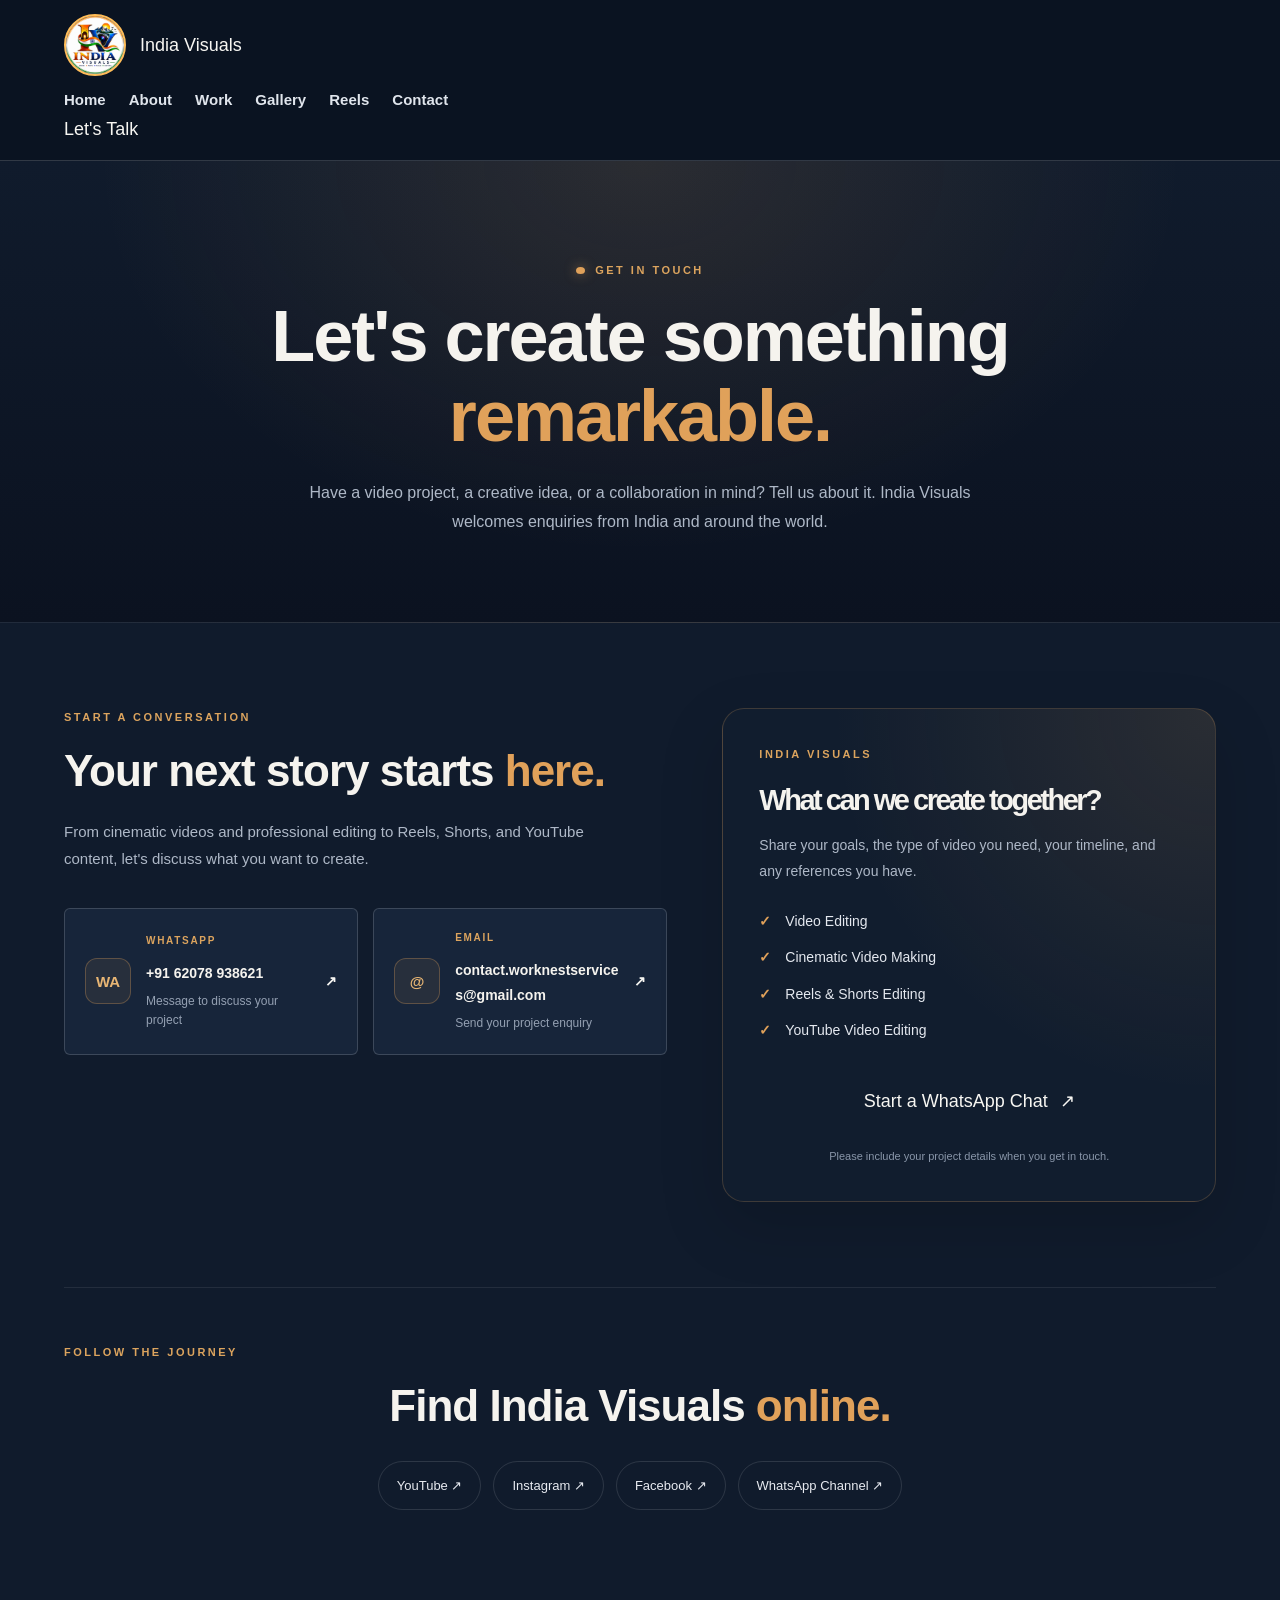
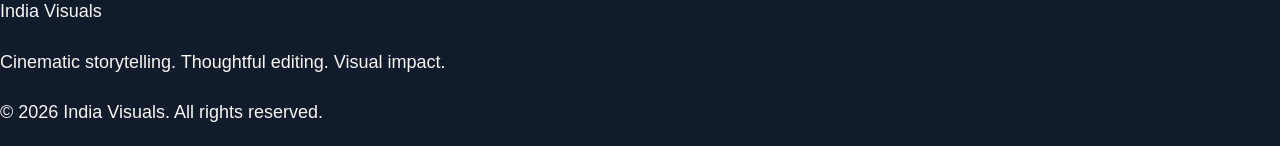
<file: contact.html>
<!DOCTYPE html>
<html lang="en">
<head>
  <meta charset="UTF-8">
  <meta name="viewport" content="width=device-width, initial-scale=1.0">

  <meta
    name="description"
    content="Contact India Visuals for cinematic video production, professional video editing, Reels, Shorts and YouTube video editing."
  >

  <title>Contact | India Visuals</title>

  <link rel="stylesheet" href="style.css">
  <link rel="stylesheet" href="contact.css">
</head>

<body>

  <header class="site-header">
    <div class="header-inner">
      <a class="brand" href="index.html" aria-label="India Visuals Home">
        <img
          src="assets/india-visuals-logo.jpg"
          alt="India Visuals logo"
          class="brand-logo"
        >
        <span class="brand-name">India Visuals</span>
      </a>

      <nav class="main-nav" aria-label="Main navigation">
        <a href="index.html">Home</a>
        <a href="index.html#about">About</a>
        <a href="index.html#work">Work</a>
        <a href="photos.html">Gallery</a>
        <a href="reels.html">Reels</a>
        <a href="contact.html" class="active" aria-current="page">Contact</a>
      </nav>

      <a
        class="header-cta"
        href="https://wa.me/916207938621"
        target="_blank"
        rel="noopener noreferrer"
      >
        Let's Talk
      </a>
    </div>
  </header>

  <main class="contact-page">

    <section class="contact-hero">
      <p class="eyebrow"><span></span> GET IN TOUCH</p>

      <h1>Let's create something <span>remarkable.</span></h1>

      <p>
        Have a video project, a creative idea, or a collaboration in mind?
        Tell us about it. India Visuals welcomes enquiries from India and
        around the world.
      </p>
    </section>

    <section class="contact-content section-wrap">

      <div class="contact-intro">
        <p class="eyebrow">START A CONVERSATION</p>

        <h2>Your next story starts <span>here.</span></h2>

        <p>
          From cinematic videos and professional editing to Reels, Shorts,
          and YouTube content, let's discuss what you want to create.
        </p>

        <div class="contact-details">

          <a
            class="contact-detail"
            href="https://wa.me/916207938621"
            target="_blank"
            rel="noopener noreferrer"
          >
            <span class="contact-icon" aria-hidden="true">WA</span>
            <span>
              <small>WHATSAPP</small>
              <strong>+91 62078 938621</strong>
              <span class="contact-detail-note">Message to discuss your project</span>
            </span>
            <span class="contact-arrow" aria-hidden="true">↗</span>
          </a>

          <a
            class="contact-detail"
            href="mailto:contact.worknestservices@gmail.com"
          >
            <span class="contact-icon" aria-hidden="true">@</span>
            <span>
              <small>EMAIL</small>
              <strong>contact.worknestservices@gmail.com</strong>
              <span class="contact-detail-note">Send your project enquiry</span>
            </span>
            <span class="contact-arrow" aria-hidden="true">↗</span>
          </a>

        </div>
      </div>

      <aside class="contact-card">
        <p class="eyebrow">INDIA VISUALS</p>

        <h2>What can we create together?</h2>

        <p>
          Share your goals, the type of video you need, your timeline,
          and any references you have.
        </p>

        <ul class="contact-services">
          <li>Video Editing</li>
          <li>Cinematic Video Making</li>
          <li>Reels & Shorts Editing</li>
          <li>YouTube Video Editing</li>
        </ul>

        <a
          class="btn btn-primary contact-main-button"
          href="https://wa.me/916207938621?text=Hello%20India%20Visuals%2C%20I%20would%20like%20to%20discuss%20a%20video%20project."
          target="_blank"
          rel="noopener noreferrer"
        >
          Start a WhatsApp Chat <span aria-hidden="true">↗</span>
        </a>

        <p class="contact-note">
          Please include your project details when you get in touch.
        </p>
      </aside>

    </section>

    <section class="contact-social section-wrap">
      <p class="eyebrow">FOLLOW THE JOURNEY</p>
      <h2>Find India Visuals <span>online.</span></h2>

      <div class="contact-social-links">
        <a
          href="https://youtube.com/@indiavisualsofficial"
          target="_blank"
          rel="noopener noreferrer"
        >YouTube ↗</a>

        <a
          href="https://www.instagram.com/indiavisualsofficial/"
          target="_blank"
          rel="noopener noreferrer"
        >Instagram ↗</a>

        <a
          href="https://www.facebook.com/share/1EAA8vedTQ/"
          target="_blank"
          rel="noopener noreferrer"
        >Facebook ↗</a>

        <a
          href="https://whatsapp.com/channel/0029VbAnRiyLtOj9pAP9F63E"
          target="_blank"
          rel="noopener noreferrer"
        >WhatsApp Channel ↗</a>
      </div>
    </section>

  </main>

  <footer class="site-footer">
    <div class="footer-inner">
      <a class="footer-brand" href="index.html">India Visuals</a>

      <p>
        Cinematic storytelling. Thoughtful editing. Visual impact.
      </p>

      <p class="footer-copy">
        © <span id="currentYear"></span> India Visuals. All rights reserved.
      </p>
    </div>
  </footer>

  <script src="script.js"></script>

</body>
</html>
</file>
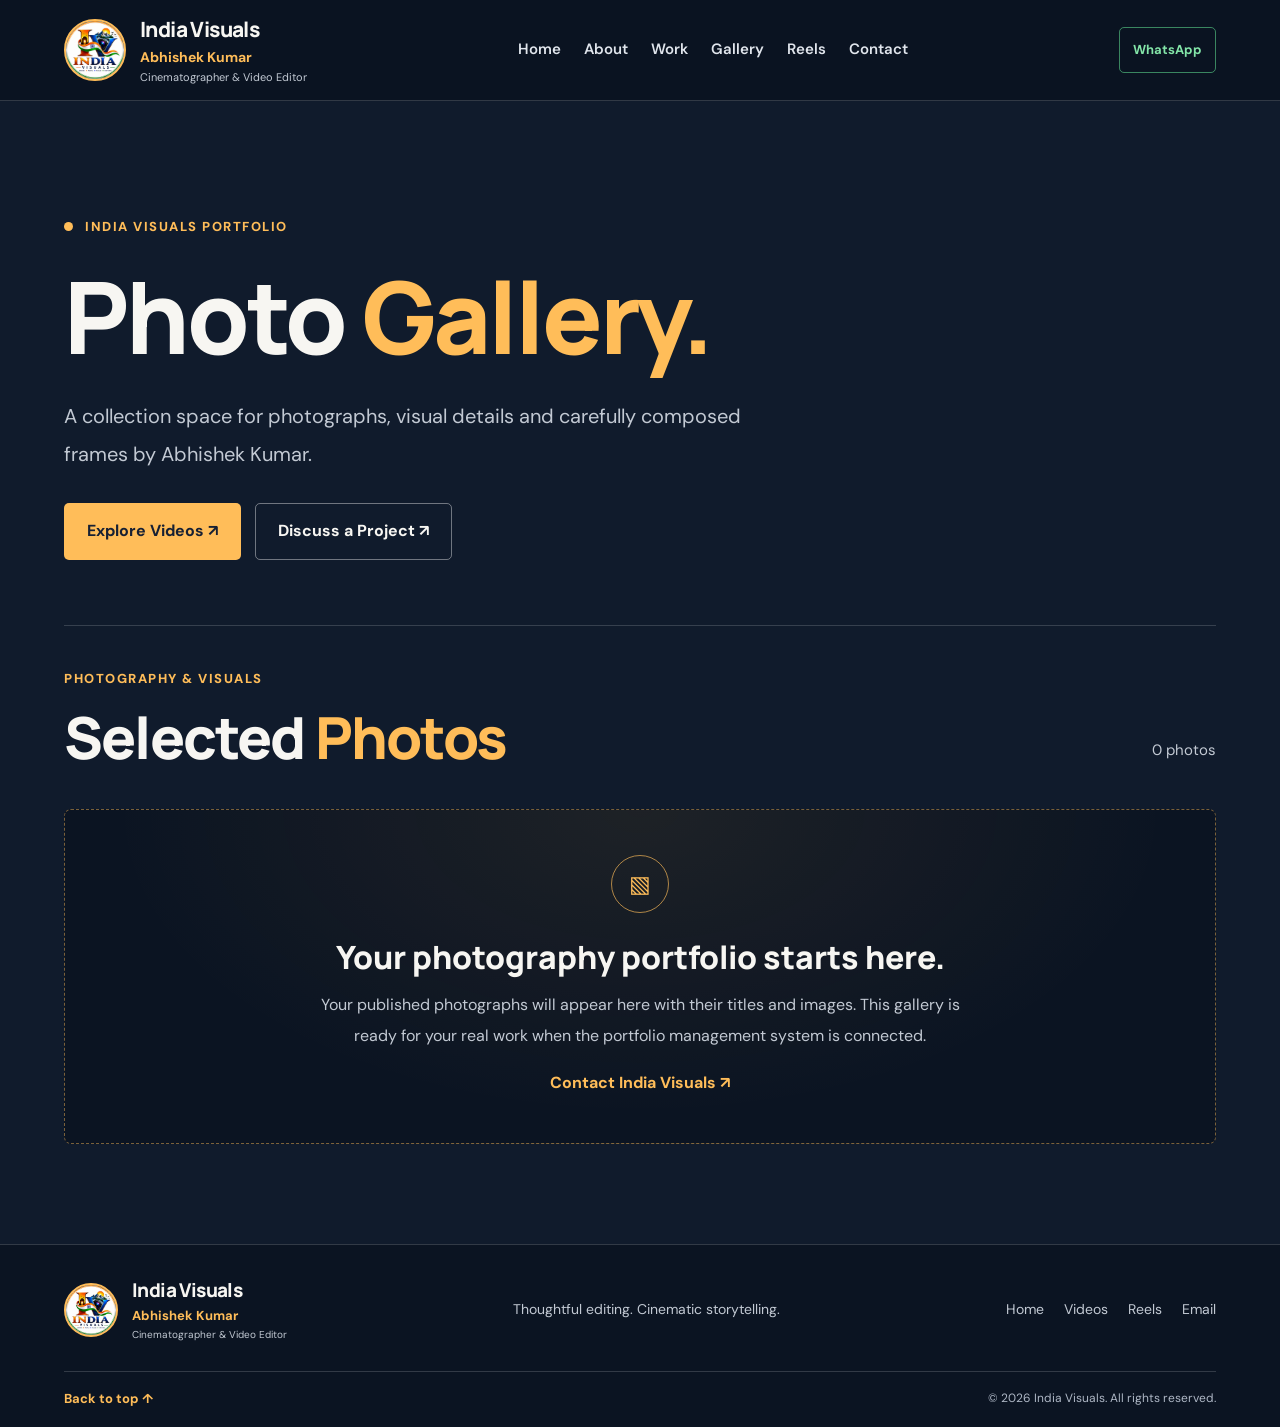
<file: photos.html>
<!DOCTYPE html>
<html lang="en">
<head>
  <meta charset="UTF-8">
  <meta name="viewport" content="width=device-width, initial-scale=1.0">
  <meta name="theme-color" content="#101b2c">
  <meta name="description" content="Explore the photography gallery of India Visuals by Abhishek Kumar.">
  <title>Photo Gallery | India Visuals</title>

  <link rel="preconnect" href="https://fonts.googleapis.com">
  <link rel="preconnect" href="https://fonts.gstatic.com" crossorigin>
  <link href="https://fonts.googleapis.com/css2?family=DM+Sans:wght@400;500;600;700&family=Manrope:wght@400;500;600;700;800&display=swap" rel="stylesheet">

  <link rel="stylesheet" href="style.css">
  <link rel="stylesheet" href="gallery.css">
</head>

<body>
  <header class="site-header">
    <a class="brand" href="index.html" aria-label="India Visuals home">
      <img src="assets/india-visuals-logo.jpg" alt="India Visuals logo">
      <span class="brand-copy">
        <strong>India Visuals</strong>
        <span>Abhishek Kumar</span>
        <small>Cinematographer &amp; Video Editor</small>
      </span>
    </a>

    <nav class="main-nav gallery-nav" aria-label="Main navigation">
      <a href="index.html#home">Home</a>
      <a href="index.html#about">About</a>
      <a href="index.html#work">Work</a>
      <a href="photos.html" aria-current="page">Gallery</a>
      <a href="reels.html">Reels</a>
      <a href="index.html#contact">Contact</a>
    </nav>

    <a class="contact-icon-button whatsapp-button"
       href="https://wa.me/916207938621"
       target="_blank" rel="noopener noreferrer"
       aria-label="Contact India Visuals on WhatsApp">
      <span>WhatsApp</span>
    </a>
  </header>

  <main class="gallery-page">
    <section class="gallery-intro">
      <p class="eyebrow"><span></span> INDIA VISUALS PORTFOLIO</p>
      <h1>Photo <span>Gallery.</span></h1>
      <p>
        A collection space for photographs, visual details and
        carefully composed frames by Abhishek Kumar.
      </p>

      <div class="gallery-page-links">
        <a class="button button-primary" href="videos.html">Explore Videos ↗</a>
        <a class="button button-secondary" href="index.html#contact">Discuss a Project ↗</a>
      </div>
    </section>

    <section class="gallery-content section-wrap"
             aria-labelledby="photo-gallery-title">
      <div class="gallery-section-heading">
        <div>
          <p class="eyebrow">PHOTOGRAPHY &amp; VISUALS</p>
          <h2 id="photo-gallery-title">Selected <span>Photos</span></h2>
        </div>
        <p class="gallery-count" id="photoCount">0 photos</p>
      </div>

      <div class="media-grid photo-grid" id="photoGrid">
        <div class="gallery-empty" id="photoEmpty">
          <div class="gallery-empty-icon" aria-hidden="true">▧</div>
          <h3>Your photography portfolio starts here.</h3>
          <p>
            Your published photographs will appear here with their
            titles and images. This gallery is ready for your real
            work when the portfolio management system is connected.
          </p>
          <a class="inline-link" href="index.html#contact">
            Contact India Visuals ↗
          </a>
        </div>
      </div>
    </section>
  </main>

  <footer class="footer">
    <div class="footer-main">
      <a class="brand footer-brand" href="index.html">
        <img src="assets/india-visuals-logo.jpg" alt="India Visuals logo">
        <span class="brand-copy">
          <strong>India Visuals</strong>
          <span>Abhishek Kumar</span>
          <small>Cinematographer &amp; Video Editor</small>
        </span>
      </a>

      <p class="footer-tagline">Thoughtful editing. Cinematic storytelling.</p>

      <div class="footer-quick-links">
        <a href="index.html#home">Home</a>
        <a href="videos.html">Videos</a>
        <a href="reels.html">Reels</a>
        <a href="mailto:contact.worknestservices@gmail.com">Email</a>
      </div>
    </div>

    <div class="footer-bottom">
      <a href="#">Back to top ↑</a>
      <small>© <span id="currentYear">2026</span> India Visuals. All rights reserved.</small>
    </div>
  </footer>

  <script>
    document.getElementById("currentYear").textContent =
      new Date().getFullYear();
  </script>
</body>
</html>
</file>
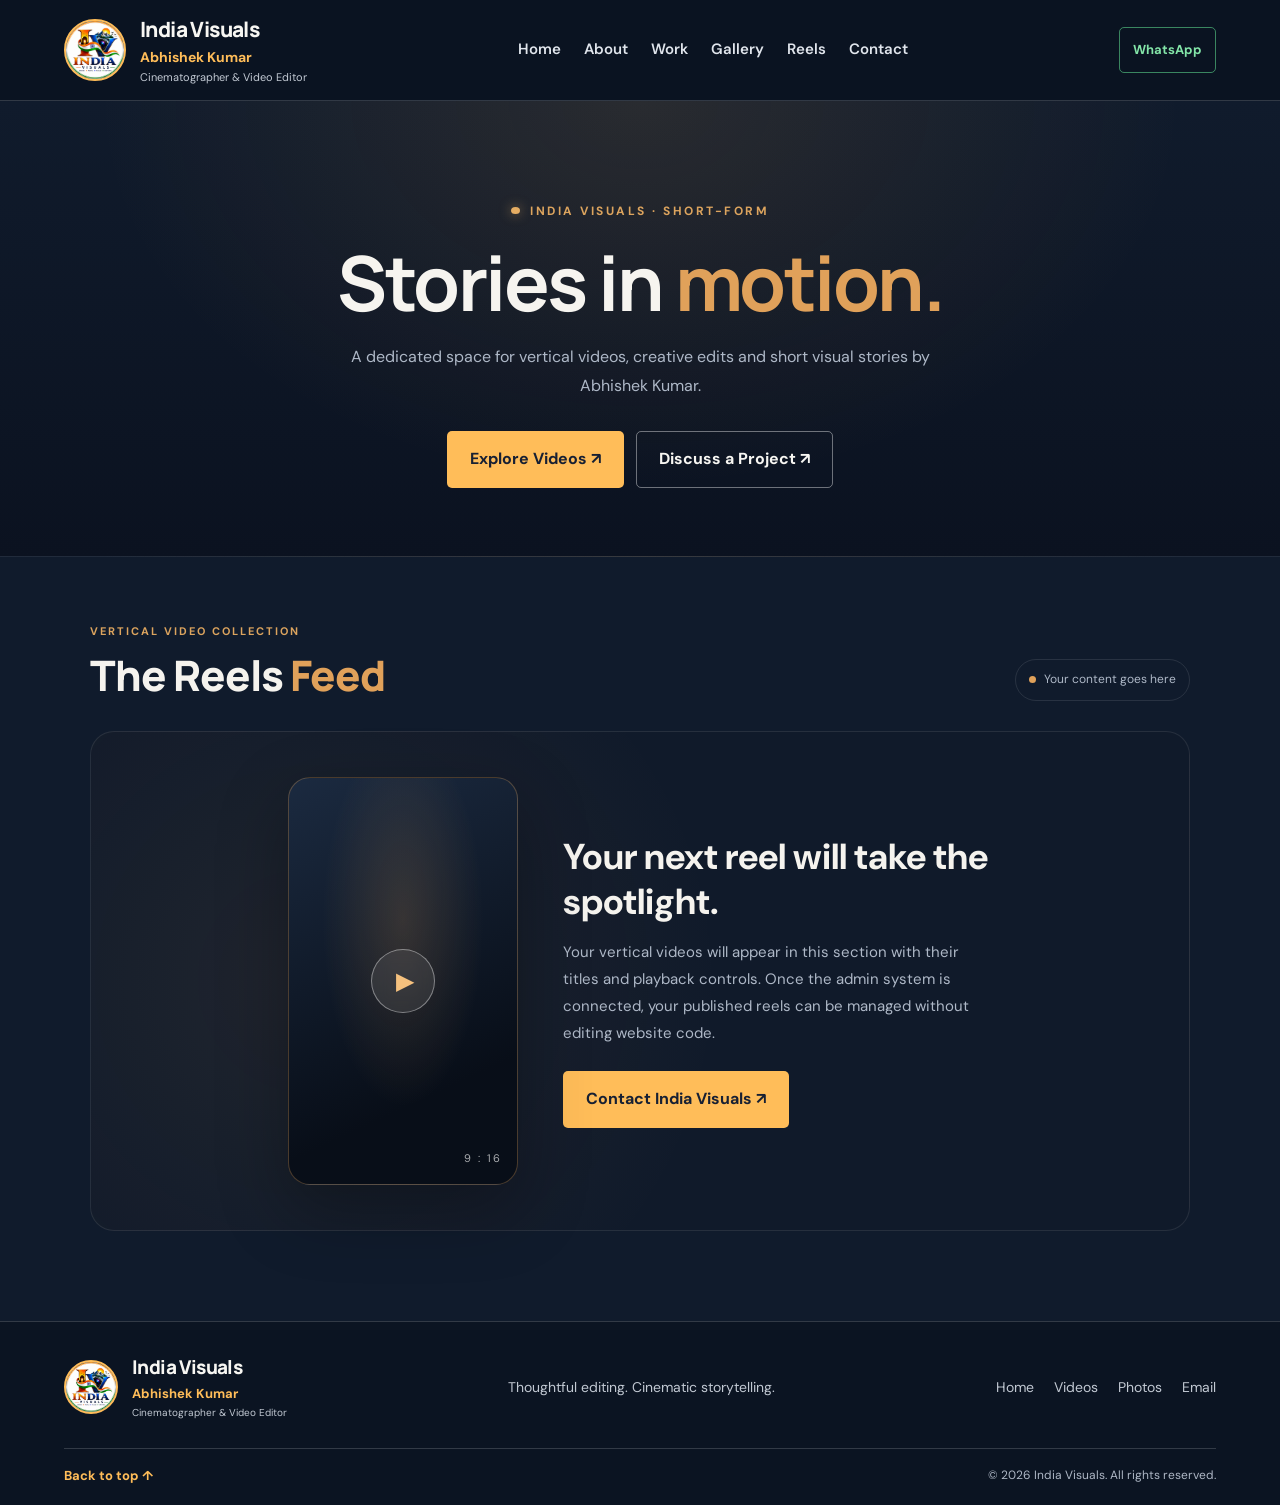
<file: reels.html>
<!DOCTYPE html>
<html lang="en">
<head>
  <meta charset="UTF-8">
  <meta name="viewport" content="width=device-width, initial-scale=1.0">
  <meta name="theme-color" content="#101b2c">
  <meta name="description" content="Discover vertical video stories and short-form edits from India Visuals by Abhishek Kumar.">

  <title>Reels | India Visuals</title>

  <link rel="preconnect" href="https://fonts.googleapis.com">
  <link rel="preconnect" href="https://fonts.gstatic.com" crossorigin>
  <link href="https://fonts.googleapis.com/css2?family=DM+Sans:wght@400;500;600;700&family=Manrope:wght@400;500;600;700;800&display=swap" rel="stylesheet">

  <link rel="stylesheet" href="style.css">
  <link rel="stylesheet" href="gallery.css">
  <link rel="stylesheet" href="reels.css">
</head>

<body>
  <header class="site-header">
    <a class="brand" href="index.html" aria-label="India Visuals home">
      <img src="assets/india-visuals-logo.jpg" alt="India Visuals logo">
      <span class="brand-copy">
        <strong>India Visuals</strong>
        <span>Abhishek Kumar</span>
        <small>Cinematographer &amp; Video Editor</small>
      </span>
    </a>

    <nav class="main-nav gallery-nav" aria-label="Main navigation">
      <a href="index.html#home">Home</a>
      <a href="index.html#about">About</a>
      <a href="index.html#work">Work</a>
      <a href="photos.html">Gallery</a>
      <a href="reels.html" aria-current="page">Reels</a>
      <a href="index.html#contact">Contact</a>
    </nav>

    <a class="contact-icon-button whatsapp-button"
       href="https://wa.me/916207938621"
       target="_blank" rel="noopener noreferrer"
       aria-label="Contact India Visuals on WhatsApp">
      <span>WhatsApp</span>
    </a>
  </header>

  <main class="reels-page">
    <section class="reels-intro">
      <p class="eyebrow"><span></span> INDIA VISUALS · SHORT-FORM</p>

      <h1>Stories in <span>motion.</span></h1>

      <p>
        A dedicated space for vertical videos, creative edits and
        short visual stories by Abhishek Kumar.
      </p>

      <div class="gallery-page-links">
        <a class="button button-primary" href="videos.html">Explore Videos ↗</a>
        <a class="button button-secondary" href="index.html#contact">Discuss a Project ↗</a>
      </div>
    </section>

    <section class="reels-feed section-wrap" aria-labelledby="reels-heading">
      <div class="reels-feed-heading">
        <div>
          <p class="eyebrow">VERTICAL VIDEO COLLECTION</p>
          <h2 id="reels-heading">The Reels <span>Feed</span></h2>
        </div>

        <span class="reels-status">Your content goes here</span>
      </div>

      <div class="reels-empty" id="reelsEmpty">
        <div class="reels-empty-screen" aria-hidden="true">
          <div class="reels-play-icon">▶</div>
          <span>9 : 16</span>
        </div>

        <div class="reels-empty-copy">
          <h3>Your next reel will take the spotlight.</h3>

          <p>
            Your vertical videos will appear in this section with
            their titles and playback controls. Once the admin system
            is connected, your published reels can be managed without
            editing website code.
          </p>

          <a class="button button-primary" href="index.html#contact">
            Contact India Visuals ↗
          </a>
        </div>
      </div>
    </section>
  </main>

  <footer class="footer">
    <div class="footer-main">
      <a class="brand footer-brand" href="index.html">
        <img src="assets/india-visuals-logo.jpg" alt="India Visuals logo">
        <span class="brand-copy">
          <strong>India Visuals</strong>
          <span>Abhishek Kumar</span>
          <small>Cinematographer &amp; Video Editor</small>
        </span>
      </a>

      <p class="footer-tagline">Thoughtful editing. Cinematic storytelling.</p>

      <div class="footer-quick-links">
        <a href="index.html#home">Home</a>
        <a href="videos.html">Videos</a>
        <a href="photos.html">Photos</a>
        <a href="mailto:contact.worknestservices@gmail.com">Email</a>
      </div>
    </div>

    <div class="footer-bottom">
      <a href="#">Back to top ↑</a>
      <small>© <span id="currentYear">2026</span> India Visuals. All rights reserved.</small>
    </div>
  </footer>

  <script>
    document.getElementById("currentYear").textContent =
      new Date().getFullYear();
  </script>
</body>
</html>
</file>
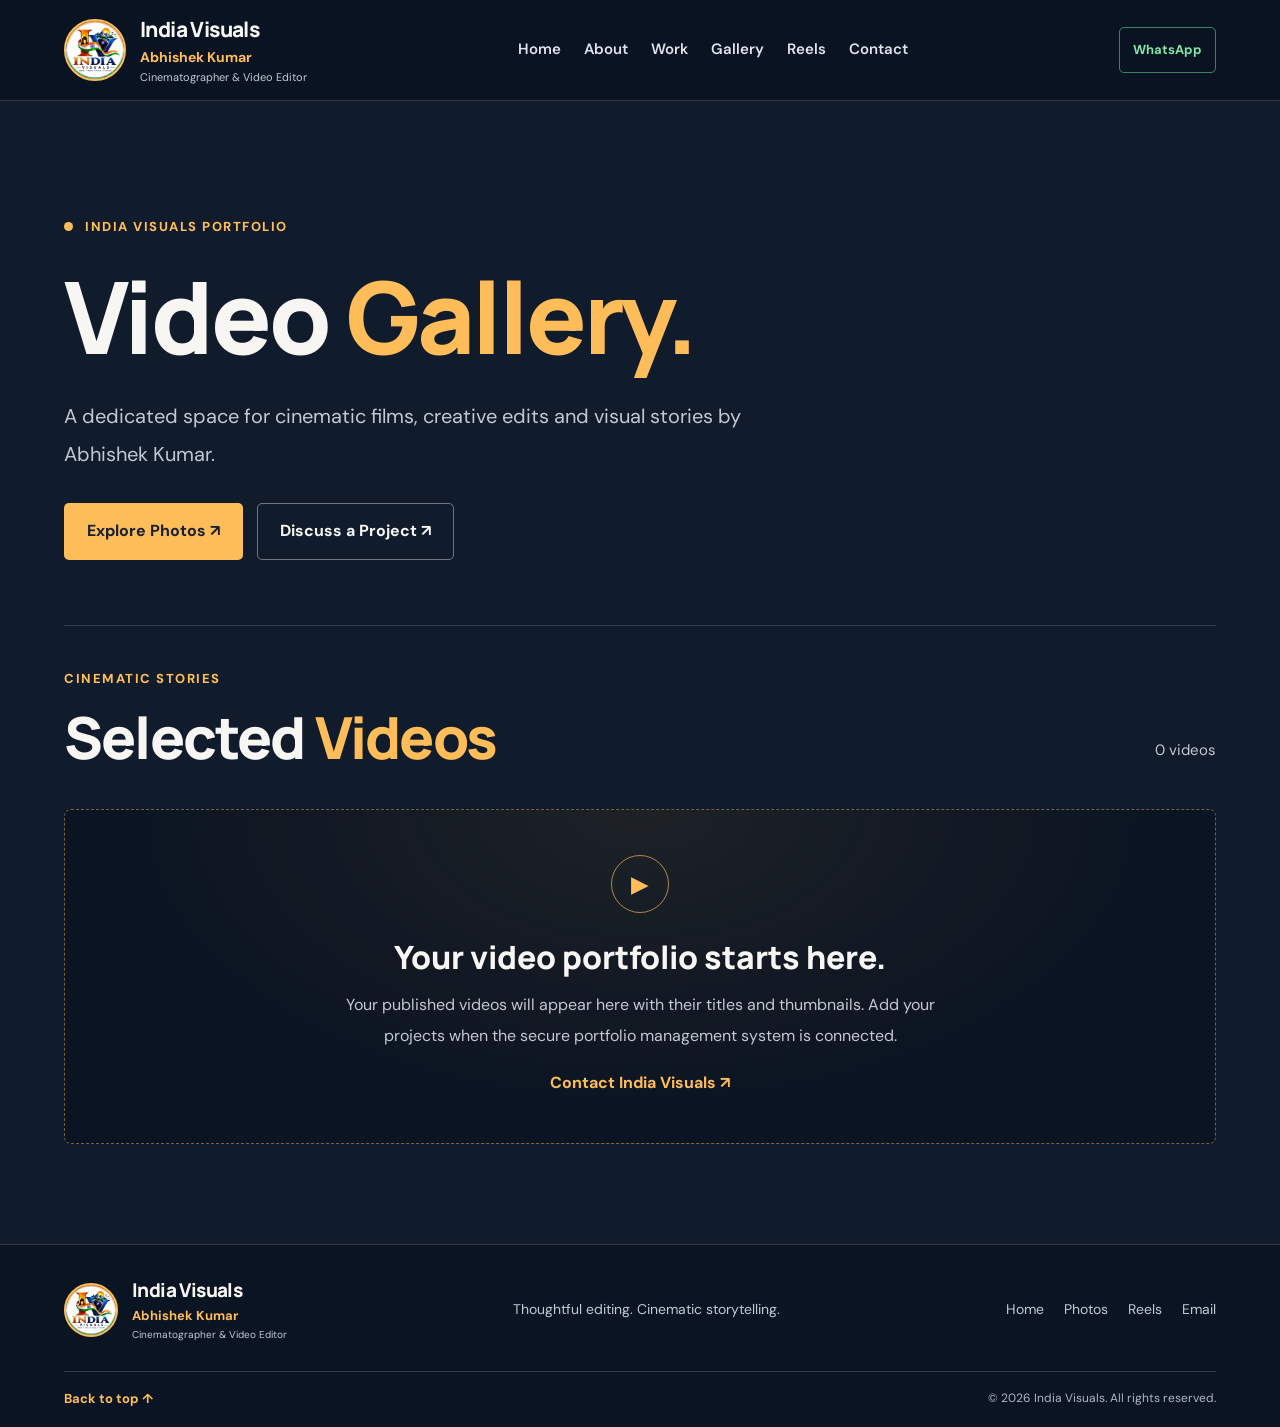
<file: videos.html>
<!DOCTYPE html>
<html lang="en">
<head>
  <meta charset="UTF-8">
  <meta name="viewport" content="width=device-width, initial-scale=1.0">
  <meta name="theme-color" content="#101b2c">
  <meta name="description" content="Explore the video portfolio of India Visuals by Abhishek Kumar.">
  <title>Video Gallery | India Visuals</title>

  <link rel="preconnect" href="https://fonts.googleapis.com">
  <link rel="preconnect" href="https://fonts.gstatic.com" crossorigin>
  <link href="https://fonts.googleapis.com/css2?family=DM+Sans:wght@400;500;600;700&family=Manrope:wght@400;500;600;700;800&display=swap" rel="stylesheet">

  <link rel="stylesheet" href="style.css">
  <link rel="stylesheet" href="gallery.css">
</head>
<body>

  <header class="site-header">
    <a class="brand" href="index.html" aria-label="India Visuals home">
      <img src="assets/india-visuals-logo.jpg" alt="India Visuals logo">
      <span class="brand-copy">
        <strong>India Visuals</strong>
        <span>Abhishek Kumar</span>
        <small>Cinematographer &amp; Video Editor</small>
      </span>
    </a>

    <nav class="main-nav gallery-nav" aria-label="Main navigation">
      <a href="index.html#home">Home</a>
      <a href="index.html#about">About</a>
      <a href="index.html#work">Work</a>
      <a href="photos.html">Gallery</a>
      <a href="reels.html">Reels</a>
      <a href="index.html#contact">Contact</a>
    </nav>

    <a class="contact-icon-button whatsapp-button"
       href="https://wa.me/916207938621"
       target="_blank" rel="noopener noreferrer">
      <span>WhatsApp</span>
    </a>
  </header>

  <main class="gallery-page">
    <section class="gallery-intro">
      <p class="eyebrow"><span></span> INDIA VISUALS PORTFOLIO</p>
      <h1>Video <span>Gallery.</span></h1>
      <p>
        A dedicated space for cinematic films, creative edits and
        visual stories by Abhishek Kumar.
      </p>

      <div class="gallery-page-links">
        <a class="button button-primary" href="photos.html">Explore Photos ↗</a>
        <a class="button button-secondary" href="index.html#contact">Discuss a Project ↗</a>
      </div>
    </section>

    <section class="gallery-content section-wrap" aria-labelledby="video-gallery-title">
      <div class="gallery-section-heading">
        <div>
          <p class="eyebrow">CINEMATIC STORIES</p>
          <h2 id="video-gallery-title">Selected <span>Videos</span></h2>
        </div>
        <p class="gallery-count" id="videoCount">0 videos</p>
      </div>

      <div class="media-grid" id="videoGrid">
        <div class="gallery-empty" id="videoEmpty">
          <div class="gallery-empty-icon" aria-hidden="true">▶</div>
          <h3>Your video portfolio starts here.</h3>
          <p>
            Your published videos will appear here with their titles
            and thumbnails. Add your projects when the secure
            portfolio management system is connected.
          </p>
          <a class="inline-link" href="index.html#contact">
            Contact India Visuals ↗
          </a>
        </div>
      </div>
    </section>
  </main>

  <footer class="footer">
    <div class="footer-main">
      <a class="brand footer-brand" href="index.html">
        <img src="assets/india-visuals-logo.jpg" alt="India Visuals logo">
        <span class="brand-copy">
          <strong>India Visuals</strong>
          <span>Abhishek Kumar</span>
          <small>Cinematographer &amp; Video Editor</small>
        </span>
      </a>

      <p class="footer-tagline">Thoughtful editing. Cinematic storytelling.</p>

      <div class="footer-quick-links">
        <a href="index.html#home">Home</a>
        <a href="photos.html">Photos</a>
        <a href="reels.html">Reels</a>
        <a href="mailto:contact.worknestservices@gmail.com">Email</a>
      </div>
    </div>

    <div class="footer-bottom">
      <a href="#">Back to top ↑</a>
      <small>© <span id="currentYear">2026</span> India Visuals. All rights reserved.</small>
    </div>
  </footer>

  <script>
    document.getElementById("currentYear").textContent =
      new Date().getFullYear();
  </script>
</body>
</html>
</file>
<file: style.css>
/* ======================================
   INDIA VISUALS — CINEMATIC PORTFOLIO
   ====================================== */

:root {
  --bg: #101b2c;
  --bg-dark: #0b1422;
  --surface: #17253a;
  --surface-hover: #20324a;
  --text: #f7f6f2;
  --muted: #c2c9d3;
  --accent: #ffbd59;
  --accent-hover: #ffd18a;
  --line: rgba(255, 255, 255, 0.16);
  --display: "Manrope", Arial, sans-serif;
  --body: "DM Sans", Arial, sans-serif;
  --max-width: 1380px;
  --gutter: clamp(22px, 5vw, 76px);
}

* {
  box-sizing: border-box;
}

html {
  background: var(--bg);
  scroll-behavior: smooth;
  scroll-padding-top: 110px;
}

body {
  margin: 0;
  color: var(--text);
  background: var(--bg);
  font-family: var(--body);
  font-size: 18px;
  line-height: 1.8;
  overflow-wrap: break-word;
}

img,
svg {
  display: block;
  max-width: 100%;
}

a {
  color: inherit;
  text-decoration: none;
  -webkit-tap-highlight-color: transparent;
}

button {
  font: inherit;
}

a:focus-visible,
button:focus-visible {
  outline: 3px solid var(--accent);
  outline-offset: 5px;
}

::selection {
  color: var(--bg-dark);
  background: var(--accent);
}

.section-wrap {
  width: min(calc(100% - 2 * var(--gutter)), var(--max-width));
  margin-inline: auto;
}

/* HEADER */

.site-header {
  position: sticky;
  z-index: 100;
  top: 0;
  display: flex;
  min-height: 100px;
  align-items: center;
  justify-content: space-between;
  gap: 24px;
  padding: 14px var(--gutter);
  border-bottom: 1px solid var(--line);
  background: rgba(11, 20, 34, 0.97);
  backdrop-filter: blur(18px);
  -webkit-backdrop-filter: blur(18px);
}

.brand {
  display: inline-flex;
  min-width: 0;
  align-items: center;
  gap: 14px;
}

.brand > img {
  width: 62px;
  height: 62px;
  flex: 0 0 62px;
  border: 2px solid var(--accent);
  border-radius: 50%;
  background: #fff;
  object-fit: cover;
  object-position: center;
}

.brand-copy {
  display: flex;
  min-width: 0;
  flex-direction: column;
  align-items: flex-start;
  line-height: 1.45;
}

.brand-copy strong {
  color: var(--text);
  font-family: var(--display);
  font-size: 21px;
  font-weight: 800;
  letter-spacing: -0.6px;
}

.brand-copy > span {
  margin-top: 3px;
  color: var(--accent);
  font-size: 14px;
  font-weight: 700;
}

.brand-copy small {
  margin-top: 2px;
  color: var(--muted);
  font-size: 11px;
}

.main-nav {
  display: flex;
  align-items: center;
  justify-content: center;
  gap: clamp(14px, 1.8vw, 27px);
}

.main-nav a {
  color: #e0e5ec;
  font-size: 15px;
  font-weight: 600;
  transition: color 0.2s;
}

.main-nav a:hover {
  color: var(--accent);
}

/* HEADER WHATSAPP AND EMAIL */

.header-contact {
  display: flex;
  flex-shrink: 0;
  align-items: center;
  gap: 9px;
}

.contact-icon-button {
  display: inline-flex;
  min-height: 46px;
  align-items: center;
  justify-content: center;
  gap: 8px;
  padding: 10px 13px;
  border: 1px solid var(--line);
  border-radius: 5px;
  font-size: 13px;
  font-weight: 700;
  transition:
    background 0.2s,
    color 0.2s,
    border-color 0.2s;
}

.contact-icon-button svg {
  width: 19px;
  height: 19px;
  flex: 0 0 19px;
  fill: currentColor;
}

.whatsapp-button {
  border-color: rgba(91, 210, 139, 0.6);
  color: #83e5a8;
}

.whatsapp-button:hover {
  color: #0b1422;
  background: #83e5a8;
}

.email-button {
  color: var(--accent);
}

.email-button:hover {
  color: var(--bg-dark);
  border-color: var(--accent);
  background: var(--accent);
}

.menu-toggle {
  display: none;
  width: 48px;
  height: 48px;
  align-items: center;
  justify-content: center;
  flex-direction: column;
  gap: 6px;
  border: 1px solid var(--line);
  border-radius: 5px;
  background: transparent;
  cursor: pointer;
}

.menu-toggle span {
  width: 23px;
  height: 2px;
  background: var(--text);
}

/* GENERAL TYPOGRAPHY */

.eyebrow {
  display: flex;
  align-items: center;
  gap: 12px;
  margin: 0 0 26px;
  color: var(--accent);
  font-size: 13px;
  font-weight: 800;
  letter-spacing: 1.5px;
  line-height: 1.7;
}

.eyebrow > span {
  width: 9px;
  height: 9px;
  flex: 0 0 9px;
  border-radius: 50%;
  background: var(--accent);
}

h1,
h2,
h3,
p {
  overflow-wrap: break-word;
}

h1,
h2 {
  font-family: var(--display);
  font-weight: 800;
  letter-spacing: -2.5px;
}

h1 span,
h2 span {
  color: var(--accent);
}

.section-heading {
  display: flex;
  align-items: flex-end;
  justify-content: space-between;
  gap: 35px;
  margin-bottom: 46px;
}

.section-heading h2,
.about-heading h2,
.social-heading h2 {
  margin: 0;
  font-size: clamp(42px, 4.6vw, 66px);
  line-height: 1.2;
}

.section-intro {
  max-width: 460px;
  margin: 0 0 7px;
  color: var(--muted);
  font-size: 18px;
  line-height: 1.85;
}

/* BUTTONS */

.button {
  display: inline-flex;
  min-height: 56px;
  align-items: center;
  justify-content: center;
  gap: 12px;
  padding: 13px 22px;
  border: 1px solid transparent;
  border-radius: 5px;
  font-size: 16px;
  font-weight: 700;
  transition:
    background 0.2s,
    color 0.2s,
    border-color 0.2s,
    transform 0.2s;
}

.button svg {
  width: 20px;
  height: 20px;
  flex: 0 0 20px;
  fill: currentColor;
}

.button:hover {
  transform: translateY(-2px);
}

.button-primary {
  color: #172033;
  background: var(--accent);
}

.button-primary:hover {
  background: var(--accent-hover);
}

.button-secondary {
  border-color: rgba(255, 255, 255, 0.4);
  color: var(--text);
  background: transparent;
}

.button-secondary:hover {
  border-color: var(--accent);
  background: rgba(255, 255, 255, 0.05);
}

/* HERO */

.hero {
  position: relative;
  display: grid;
  min-height: 680px;
  grid-template-columns: 0.95fr 1.05fr;
  align-items: center;
  gap: clamp(35px, 5vw, 76px);
  padding-top: 65px;
  padding-bottom: 120px;
}

.hero-copy {
  position: relative;
  z-index: 2;
  min-width: 0;
}

.hero h1 {
  margin: 0;
  font-size: clamp(64px, 6.2vw, 92px);
  line-height: 1.13;
  letter-spacing: -3.7px;
}

.hero-description {
  max-width: 560px;
  margin: 28px 0 33px;
  color: #d0d6df;
  font-size: 19px;
  line-height: 1.9;
}

.hero-actions {
  display: flex;
  align-items: center;
  flex-wrap: wrap;
  gap: 15px;
}

.hero-byline {
  display: flex;
  align-items: center;
  gap: 14px;
  margin-top: 38px;
}

.hero-byline img {
  width: 51px;
  height: 51px;
  flex: 0 0 51px;
  border: 1px solid var(--accent);
  border-radius: 50%;
  background: #fff;
  object-fit: cover;
}

.hero-byline div {
  display: flex;
  flex-direction: column;
  line-height: 1.6;
}

.hero-byline strong {
  font-size: 16px;
}

.hero-byline div span {
  color: var(--muted);
  font-size: 13px;
}

.hero-visual {
  position: relative;
  min-width: 0;
  height: clamp(400px, 43vw, 570px);
  overflow: hidden;
  border-radius: 7px;
  background: var(--surface);
}

.hero-image,
.hero-image-shade {
  position: absolute;
  inset: 0;
  width: 100%;
  height: 100%;
}

.hero-image {
  object-fit: cover;
  object-position: center;
  filter: brightness(0.78) saturate(0.85);
  animation: heroEntrance 0.9s ease-out both;
}

.hero-image-shade {
  background:
    linear-gradient(180deg, rgba(9, 17, 29, 0.12), transparent 35%, rgba(9, 17, 29, 0.8)),
    linear-gradient(90deg, rgba(9, 17, 29, 0.15), transparent 70%);
  pointer-events: none;
}

.visual-top-label {
  position: absolute;
  top: 22px;
  left: 22px;
  display: flex;
  align-items: center;
  gap: 11px;
  padding: 11px 14px;
  border: 1px solid rgba(255, 255, 255, 0.18);
  border-radius: 4px;
  background: rgba(11, 20, 34, 0.85);
  color: white;
  font-size: 12px;
  font-weight: 700;
  letter-spacing: 0.8px;
}

.status-dot {
  width: 8px;
  height: 8px;
  flex: 0 0 8px;
  border-radius: 50%;
  background: var(--accent);
}

.visual-caption {
  position: absolute;
  right: 25px;
  bottom: 80px;
  left: 25px;
}

.visual-caption p {
  margin: 0;
  font-family: var(--display);
  font-size: clamp(28px, 3.3vw, 47px);
  font-weight: 800;
  line-height: 1.3;
  letter-spacing: -1px;
}

.visual-caption p span {
  color: var(--accent);
}

.visual-bottom-label {
  position: absolute;
  right: 24px;
  bottom: 22px;
  left: 24px;
  display: flex;
  align-items: center;
  justify-content: space-between;
  gap: 15px;
  padding-top: 14px;
  border-top: 1px solid rgba(255, 255, 255, 0.42);
  color: white;
  font-size: 11px;
  font-weight: 700;
  letter-spacing: 1px;
}

.hero-bottom {
  position: absolute;
  right: 0;
  bottom: 28px;
  left: 0;
  display: flex;
  align-items: center;
  justify-content: space-between;
  gap: 15px;
  padding-top: 17px;
  border-top: 1px solid var(--line);
  color: var(--muted);
  font-size: 12px;
  font-weight: 600;
  letter-spacing: 0.7px;
}

.hero-bottom a {
  color: var(--accent);
}

/* ABOUT */

.about {
  display: grid;
  grid-template-columns: 0.95fr 1.05fr;
  align-items: start;
  gap: clamp(40px, 6vw, 85px);
  padding-top: 105px;
  padding-bottom: 110px;
  border-top: 1px solid var(--line);
}

.about-heading {
  padding-top: 7px;
}

.about-heading h2 {
  font-size: clamp(42px, 4.5vw, 62px);
}

.about-lead {
  max-width: 460px;
  margin-top: 26px;
  color: var(--muted);
  font-size: 19px;
  line-height: 1.8;
}

.about-content {
  display: grid;
  grid-template-columns: 105px minmax(0, 1fr);
  align-items: start;
  gap: 25px;
}

.about-logo {
  width: 105px;
  height: 105px;
  border: 2px solid var(--accent);
  border-radius: 50%;
  background: #fff;
  object-fit: cover;
}

.about-text {
  min-width: 0;
}

.role-label {
  margin: 0 0 8px;
  color: var(--accent);
  font-size: 13px;
  font-weight: 700;
  letter-spacing: 0.6px;
}

.about-text h3 {
  margin: 0;
  font-family: var(--display);
  font-size: 31px;
  font-weight: 800;
}

.about-text > p:not(.role-label) {
  color: var(--muted);
  font-size: 17px;
  line-height: 1.9;
}

.inline-link {
  display: inline-flex;
  align-items: center;
  gap: 10px;
  margin-top: 12px;
  color: var(--accent);
  font-size: 16px;
  font-weight: 700;
}

/* CREATIVE SERVICES WITH RELATED IMAGES */

.services {
  padding-top: 95px;
  padding-bottom: 105px;
  border-top: 1px solid var(--line);
}

.service-grid {
  display: grid;
  grid-template-columns: repeat(2, minmax(0, 1fr));
  gap: 22px;
}

.service-card {
  display: grid;
  min-width: 0;
  grid-template-columns: minmax(135px, 0.72fr) minmax(0, 1.28fr);
  overflow: hidden;
  border: 1px solid var(--line);
  border-radius: 7px;
  background: var(--surface);
  transition: border-color 0.25s, background 0.25s;
}

.service-card:hover {
  border-color: var(--accent);
  background: var(--surface-hover);
}

.service-image {
  position: relative;
  min-height: 275px;
  overflow: hidden;
  background: var(--bg-dark);
}

.service-image img {
  width: 100%;
  height: 100%;
  position: absolute;
  inset: 0;
  object-fit: cover;
  transition: transform 0.45s ease;
}

.service-card:hover .service-image img {
  transform: scale(1.05);
}

.service-image::after {
  position: absolute;
  inset: 35% 0 0;
  background: linear-gradient(transparent, rgba(5, 10, 18, 0.82));
  content: "";
  pointer-events: none;
}

.service-image-label {
  position: absolute;
  z-index: 2;
  right: 10px;
  bottom: 12px;
  left: 10px;
  color: white;
  font-size: 10px;
  font-weight: 800;
  letter-spacing: 0.7px;
}

.service-card-content {
  display: flex;
  min-width: 0;
  align-items: flex-start;
  flex-direction: column;
  padding: 25px 23px;
}

.service-card h3 {
  margin: 0 0 12px;
  font-family: var(--display);
  font-size: clamp(19px, 1.7vw, 23px);
  font-weight: 800;
  line-height: 1.45;
}

.service-card p {
  margin: 0 0 20px;
  color: var(--muted);
  font-size: 16px;
  line-height: 1.8;
}

.service-card-content > a {
  margin-top: auto;
  color: var(--accent);
  font-size: 14px;
  font-weight: 700;
}

/* WORK AND GALLERY EMPTY STATES */

.work,
.gallery-preview {
  padding-top: 100px;
  padding-bottom: 105px;
  border-top: 1px solid var(--line);
}

.section-heading-row {
  margin-bottom: 43px;
}

.portfolio-empty {
  display: flex;
  min-height: 275px;
  align-items: center;
  justify-content: center;
  flex-direction: column;
  padding: 40px 24px;
  border: 1px dashed rgba(255, 189, 89, 0.45);
  border-radius: 7px;
  background:
    radial-gradient(ellipse at top, rgba(255, 189, 89, 0.07), transparent 65%),
    var(--bg-dark);
  text-align: center;
}

.empty-icon {
  display: grid;
  width: 55px;
  height: 55px;
  place-items: center;
  border: 1px solid rgba(255, 189, 89, 0.65);
  border-radius: 50%;
  color: var(--accent);
  font-size: 21px;
}

.portfolio-empty h3 {
  max-width: 720px;
  margin: 22px 0 10px;
  font-family: var(--display);
  font-size: clamp(23px, 3vw, 32px);
  line-height: 1.4;
}

.portfolio-empty p {
  max-width: 690px;
  margin: 0;
  color: var(--muted);
  font-size: 16px;
  line-height: 1.85;
}

.portfolio-empty .inline-link {
  margin-top: 16px;
}

.photo-empty {
  min-height: 255px;
}

/* REELS PROMO */

.reels-promo {
  display: grid;
  grid-template-columns: 1fr 1fr;
  border-top: 1px solid var(--line);
  border-bottom: 1px solid var(--line);
  background: var(--bg-dark);
}

.reels-promo-image {
  position: relative;
  min-height: 400px;
  overflow: hidden;
}

.reels-promo-image img {
  position: absolute;
  inset: 0;
  width: 100%;
  height: 100%;
  object-fit: cover;
  filter: brightness(0.8) saturate(0.85);
}

.reels-promo-content {
  display: flex;
  align-items: flex-start;
  justify-content: center;
  flex-direction: column;
  padding: clamp(35px, 6vw, 85px);
}

.reels-promo-content h2 {
  margin: 0;
  font-size: clamp(42px, 5vw, 68px);
  line-height: 1.2;
}

.reels-promo-content > p:not(.eyebrow) {
  max-width: 480px;
  margin: 24px 0 29px;
  color: var(--muted);
  font-size: 18px;
  line-height: 1.9;
}

/* SOCIAL MEDIA WITH PLATFORM LOGOS */

.social {
  display: grid;
  grid-template-columns: 1fr 0.9fr;
  align-items: center;
  gap: 75px;
  padding-top: 105px;
  padding-bottom: 110px;
  border-bottom: 1px solid var(--line);
}

.social-heading h2 {
  font-size: clamp(42px, 4.8vw, 65px);
}

.social-heading > p:last-child {
  max-width: 470px;
  color: var(--muted);
  font-size: 17px;
  line-height: 1.9;
}

.social-list {
  border-top: 1px solid var(--line);
}

.social-list > a {
  display: flex;
  min-height: 86px;
  align-items: center;
  gap: 16px;
  padding: 13px 5px;
  border-bottom: 1px solid var(--line);
  transition: background 0.2s, padding 0.2s;
}

.social-list > a:hover {
  padding-inline: 12px;
  background: rgba(255, 255, 255, 0.035);
}

.social-icon {
  display: grid;
  width: 45px;
  height: 45px;
  flex: 0 0 45px;
  place-items: center;
  border-radius: 10px;
}

.social-icon svg {
  width: 25px;
  height: 25px;
  fill: currentColor;
}

.youtube-icon {
  color: #ff6b6b;
  background: rgba(255, 70, 70, 0.12);
}

.instagram-icon {
  color: #ff9bc5;
  background: rgba(225, 48, 108, 0.12);
}

.facebook-icon {
  color: #83b7ff;
  background: rgba(24, 119, 242, 0.15);
}

.whatsapp-icon {
  color: #83e5a8;
  background: rgba(37, 211, 102, 0.12);
}

.social-name {
  display: flex;
  min-width: 0;
  flex: 1;
  flex-direction: column;
  color: var(--text);
  font-size: 17px;
  font-weight: 700;
  line-height: 1.5;
}

.social-name small {
  margin-top: 3px;
  color: var(--muted);
  font-size: 13px;
  font-weight: 400;
}

.social-arrow {
  flex: 0 0 auto;
  color: var(--accent);
  font-size: 23px;
}

/* CONTACT */

.contact {
  padding-top: 110px;
  padding-bottom: 100px;
  text-align: center;
}

.contact > .eyebrow {
  justify-content: center;
  margin-bottom: 23px;
}

.contact h2 {
  margin: 0;
  font-size: clamp(48px, 7vw, 88px);
  line-height: 1.17;
  letter-spacing: -3px;
}

.contact > p:not(.eyebrow, .international-note) {
  max-width: 730px;
  margin: 26px auto 32px;
  color: var(--muted);
  font-size: 18px;
  line-height: 1.9;
}

.contact-actions {
  display: flex;
  align-items: center;
  justify-content: center;
  flex-wrap: wrap;
  gap: 15px;
}

.contact-details {
  display: grid;
  max-width: 850px;
  grid-template-columns: repeat(2, minmax(0, 1fr));
  gap: 15px;
  margin: 42px auto 0;
  text-align: left;
}

.contact-details > a {
  display: flex;
  min-width: 0;
  align-items: center;
  gap: 15px;
  padding: 20px;
  border: 1px solid var(--line);
  border-radius: 6px;
  background: var(--surface);
  transition: border-color 0.2s, background 0.2s;
}

.contact-details > a:hover {
  border-color: var(--accent);
  background: var(--surface-hover);
}

.detail-icon {
  display: grid;
  width: 44px;
  height: 44px;
  flex: 0 0 44px;
  place-items: center;
  border: 1px solid rgba(255, 189, 89, 0.5);
  border-radius: 50%;
  color: var(--accent);
  font-size: 23px;
}

.contact-details > a > span:last-child {
  display: flex;
  min-width: 0;
  flex-direction: column;
  color: var(--text);
  font-size: 14px;
  font-weight: 600;
  overflow-wrap: anywhere;
}

.contact-details small {
  margin-bottom: 5px;
  color: var(--accent);
  font-size: 11px;
  font-weight: 800;
  letter-spacing: 1px;
}

.international-note {
  margin: 30px auto 0;
  color: var(--muted);
  font-size: 15px;
  line-height: 1.8;
}

/* FOOTER */

.footer {
  padding: 32px var(--gutter) 17px;
  border-top: 1px solid var(--line);
  background: var(--bg-dark);
}

.footer-main {
  display: flex;
  align-items: center;
  justify-content: space-between;
  gap: 28px;
  padding-bottom: 28px;
}

.footer-brand > img {
  width: 54px;
  height: 54px;
  flex-basis: 54px;
}

.footer-brand .brand-copy strong {
  font-size: 19px;
}

.footer-brand .brand-copy > span {
  font-size: 13px;
}

.footer-brand .brand-copy small {
  font-size: 10px;
}

.footer-tagline {
  margin: 0;
  color: var(--muted);
  font-size: 14px;
}

.footer-quick-links {
  display: flex;
  flex-wrap: wrap;
  gap: 20px;
}

.footer-quick-links a {
  color: var(--muted);
  font-size: 14px;
  transition: color 0.2s;
}

.footer-quick-links a:hover {
  color: var(--accent);
}

.footer-bottom {
  display: flex;
  align-items: center;
  justify-content: space-between;
  gap: 15px;
  padding-top: 15px;
  border-top: 1px solid var(--line);
}

.footer-bottom > a {
  color: var(--accent);
  font-size: 13px;
  font-weight: 700;
}

.footer-bottom > small {
  color: #aeb7c5;
  font-size: 12px;
  text-align: center;
}

/* ANIMATION */

@keyframes heroEntrance {
  from {
    opacity: 0.6;
    transform: scale(1.03);
  }

  to {
    opacity: 1;
    transform: scale(1);
  }
}

/* TABLETS AND SMALL LAPTOPS */

@media (max-width: 1150px) {
  .site-header {
    gap: 14px;
  }

  .brand {
    gap: 10px;
  }

  .brand > img {
    width: 51px;
    height: 51px;
    flex-basis: 51px;
  }

  .brand-copy strong {
    font-size: 18px;
  }

  .brand-copy > span {
    font-size: 12px;
  }

  .brand-copy small {
    font-size: 9px;
  }

  .main-nav {
    gap: 12px;
  }

  .main-nav a {
    font-size: 13px;
  }

  .header-contact {
    gap: 6px;
  }

  .contact-icon-button {
    min-height: 43px;
    gap: 6px;
    padding: 8px;
    font-size: 12px;
  }

  .contact-icon-button svg {
    width: 17px;
    height: 17px;
  }

  .hero {
    gap: 32px;
  }

  .hero h1 {
    font-size: clamp(53px, 6vw, 72px);
  }

  .hero-description {
    font-size: 17px;
  }

  .about-content {
    grid-template-columns: 75px minmax(0, 1fr);
    gap: 19px;
  }

  .about-logo {
    width: 75px;
    height: 75px;
  }

  .service-grid {
    gap: 15px;
  }

  .service-card {
    grid-template-columns: minmax(115px, 0.65fr) minmax(0, 1.35fr);
  }

  .service-image {
    min-height: 290px;
  }

  .service-card-content {
    padding: 20px 17px;
  }

  .service-card h3 {
    font-size: 19px;
  }

  .service-card p {
    font-size: 15px;
  }

  .social {
    gap: 40px;
  }
}

/* MOBILE NAVIGATION */

@media (max-width: 800px) {
  .site-header {
    min-height: 83px;
    flex-wrap: wrap;
    gap: 12px;
    padding-block: 11px;
  }

  .brand {
    margin-right: auto;
  }

  .brand > img {
    width: 49px;
    height: 49px;
    flex-basis: 49px;
  }

  .brand-copy strong {
    font-size: 18px;
  }

  .brand-copy > span {
    font-size: 12px;
  }

  .brand-copy small {
    font-size: 9px;
  }

  .header-contact {
    margin-left: auto;
    gap: 7px;
  }

  .contact-icon-button {
    width: 43px;
    height: 43px;
    min-height: 43px;
    padding: 10px;
    border-radius: 50%;
  }

  .contact-icon-button span {
    display: none;
  }

  .contact-icon-button svg {
    width: 20px;
    height: 20px;
  }

  .menu-toggle {
    display: flex;
    flex: 0 0 44px;
    width: 44px;
    height: 44px;
  }

  .main-nav {
    display: none;
    order: 4;
    width: 100%;
    align-items: stretch;
    flex-direction: column;
    gap: 0;
    padding-top: 8px;
    border-top: 1px solid var(--line);
  }

  .main-nav.is-open {
    display: flex;
  }

  .main-nav a {
    padding: 12px 4px;
    border-bottom: 1px solid var(--line);
    font-size: 16px;
  }

  .hero {
    grid-template-columns: 1fr;
    gap: 35px;
    min-height: auto;
    padding-top: 55px;
    padding-bottom: 105px;
  }

  .hero h1 {
    font-size: clamp(60px, 10vw, 82px);
    letter-spacing: -2.5px;
  }

  .hero-description {
    max-width: 620px;
    font-size: 18px;
  }

  .hero-visual {
    height: clamp(340px, 75vw, 500px);
  }

  .hero-bottom {
    bottom: 23px;
    font-size: 10px;
  }

  .about {
    grid-template-columns: 1fr;
    gap: 34px;
    padding-top: 80px;
    padding-bottom: 85px;
  }

  .about-heading h2,
  .section-heading h2,
  .social-heading h2 {
    font-size: clamp(40px, 7.5vw, 57px);
  }

  .about-lead {
    font-size: 18px;
  }

  .about-content {
    grid-template-columns: 80px minmax(0, 1fr);
    gap: 20px;
  }

  .about-logo {
    width: 80px;
    height: 80px;
  }

  .about-text h3 {
    font-size: 27px;
  }

  .about-text > p:not(.role-label) {
    font-size: 16px;
  }

  .section-heading {
    align-items: flex-start;
    flex-direction: column;
    gap: 20px;
    margin-bottom: 33px;
  }

  .services,
  .work,
  .gallery-preview {
    padding-top: 78px;
    padding-bottom: 82px;
  }

  .section-intro {
    font-size: 17px;
  }

  .service-grid {
    grid-template-columns: 1fr;
    gap: 17px;
  }

  .service-card {
    grid-template-columns: minmax(125px, 0.75fr) minmax(0, 1.25fr);
  }

  .service-image {
    min-height: 250px;
  }

  .service-card-content {
    padding: 22px;
  }

  .service-card h3 {
    font-size: 21px;
  }

  .service-card p {
    font-size: 16px;
  }

  .reels-promo {
    grid-template-columns: 1fr;
  }

  .reels-promo-image {
    height: 58vw;
    min-height: 270px;
    max-height: 430px;
  }

  .reels-promo-content {
    padding: 38px var(--gutter) 48px;
  }

  .reels-promo-content h2 {
    font-size: clamp(42px, 8vw, 60px);
  }

  .reels-promo-content > p:not(.eyebrow) {
    font-size: 17px;
  }

  .social {
    grid-template-columns: 1fr;
    gap: 30px;
    padding-top: 80px;
    padding-bottom: 85px;
  }

  .social-heading > p:last-child {
    font-size: 16px;
  }

  .social-list > a {
    min-height: 78px;
  }

  .contact {
    padding-top: 85px;
    padding-bottom: 80px;
  }

  .contact h2 {
    font-size: clamp(45px, 8vw, 68px);
    letter-spacing: -1.8px;
  }

  .contact > p:not(.eyebrow, .international-note) {
    font-size: 17px;
  }

  .contact-details {
    grid-template-columns: 1fr;
    margin-top: 30px;
  }

  .footer-main {
    align-items: flex-start;
    flex-direction: column;
    gap: 20px;
  }

  .footer-bottom {
    align-items: center;
    flex-direction: column;
    gap: 10px;
    padding-top: 16px;
    text-align: center;
  }
}

/* SMALL PHONES */

@media (max-width: 480px) {
  :root {
    --gutter: 20px;
  }

  body {
    font-size: 16px;
  }

  .site-header {
    gap: 8px;
  }

  .brand {
    gap: 8px;
  }

  .brand > img {
    width: 43px;
    height: 43px;
    flex-basis: 43px;
  }

  .brand-copy strong {
    font-size: 16px;
  }

  .brand-copy > span {
    font-size: 11px;
  }

  .brand-copy small {
    max-width: 165px;
    font-size: 8px;
  }

  .header-contact {
    gap: 5px;
  }

  .contact-icon-button {
    width: 38px;
    height: 38px;
    min-height: 38px;
    padding: 8px;
  }

  .contact-icon-button svg {
    width: 18px;
    height: 18px;
  }

  .menu-toggle {
    flex-basis: 39px;
    width: 39px;
    height: 39px;
  }

  .hero {
    padding-top: 43px;
  }

  .hero h1 {
    font-size: clamp(49px, 11.7vw, 61px);
    letter-spacing: -1.8px;
  }

  .hero .eyebrow {
    font-size: 10px;
    letter-spacing: 0.7px;
  }

  .hero-description {
    font-size: 17px;
    line-height: 1.8;
  }

  .hero-actions,
  .contact-actions {
    align-items: stretch;
    flex-direction: column;
  }

  .hero-actions .button,
  .contact-actions .button {
    width: 100%;
  }

  .hero-visual {
    height: 350px;
  }

  .visual-top-label {
    top: 13px;
    left: 13px;
    gap: 8px;
    padding: 9px;
    font-size: 9px;
  }

  .visual-caption {
    right: 15px;
    bottom: 73px;
    left: 15px;
  }

  .visual-caption p {
    font-size: clamp(25px, 7vw, 34px);
  }

  .visual-bottom-label {
    right: 13px;
    left: 13px;
    font-size: 8px;
    letter-spacing: 0.4px;
  }

  .hero-bottom {
    flex-wrap: wrap;
    gap: 8px;
    font-size: 8px;
    letter-spacing: 0.5px;
  }

  .about-content {
    grid-template-columns: 58px minmax(0, 1fr);
    gap: 14px;
  }

  .about-logo {
    width: 58px;
    height: 58px;
  }

  .about-text h3 {
    font-size: 23px;
  }

  .about-text > p:not(.role-label) {
    font-size: 16px;
  }

  .role-label {
    font-size: 11px;
  }

  .service-card {
    grid-template-columns: 105px minmax(0, 1fr);
  }

  .service-image {
    min-height: 260px;
  }

  .service-image-label {
    right: 5px;
    left: 5px;
    font-size: 8px;
  }

  .service-card-content {
    padding: 17px 13px;
  }

  .service-card h3 {
    font-size: 18px;
  }

  .service-card p {
    font-size: 14px;
    line-height: 1.75;
  }

  .service-card-content > a {
    font-size: 12px;
  }

  .portfolio-empty {
    min-height: 250px;
    padding: 30px 18px;
  }

  .portfolio-empty h3 {
    font-size: 23px;
  }

  .portfolio-empty p {
    font-size: 15px;
  }

  .reels-promo-content h2 {
    font-size: 42px;
  }

  .social-icon {
    width: 41px;
    height: 41px;
    flex-basis: 41px;
  }

  .social-name {
    font-size: 16px;
  }

  .social-name small {
    font-size: 12px;
  }

  .contact h2 {
    font-size: clamp(40px, 10vw, 51px);
  }

  .contact > p:not(.eyebrow, .international-note) {
    font-size: 16px;
  }

  .contact-details > a {
    padding: 15px;
  }

  .contact-details > a > span:last-child {
    font-size: 13px;
  }

  .international-note {
    font-size: 14px;
  }

  .footer-brand > img {
    width: 47px;
    height: 47px;
    flex-basis: 47px;
  }

  .footer-quick-links {
    gap: 17px;
  }

  .footer-bottom > small {
    font-size: 11px;
  }
}

/* LARGE DESKTOPS AND TV */

@media (min-width: 1600px) {
  :root {
    --max-width: 1540px;
  }

  .site-header {
    min-height: 112px;
  }

  .brand > img {
    width: 70px;
    height: 70px;
    flex-basis: 70px;
  }

  .brand-copy strong {
    font-size: 24px;
  }

  .brand-copy > span {
    font-size: 16px;
  }

  .brand-copy small {
    font-size: 13px;
  }

  .main-nav a {
    font-size: 17px;
  }

  .contact-icon-button {
    min-height: 53px;
    padding: 12px 17px;
    font-size: 15px;
  }

  .hero {
    min-height: 800px;
  }

  .hero h1 {
    font-size: clamp(90px, 6.1vw, 118px);
  }

  .hero-description {
    font-size: 21px;
  }

  .hero-visual {
    height: 630px;
  }

  .section-heading h2,
  .about-heading h2,
  .social-heading h2 {
    font-size: 72px;
  }

  .service-card-content {
    padding: 30px;
  }

  .service-card h3 {
    font-size: 25px;
  }

  .service-card p {
    font-size: 18px;
  }

  .social-name {
    font-size: 19px;
  }
}

/* ACCESSIBILITY */

@media (prefers-reduced-motion: reduce) {
  html {
    scroll-behavior: auto;
  }

  *,
  *::before,
  *::after {
    animation-duration: 0.01ms !important;
    animation-iteration-count: 1 !important;
    transition-duration: 0.01ms !important;
  }
}
</file>
<file: contact.css>
/* =========================================
   INDIA VISUALS — CONTACT PAGE
   Premium cinematic styling
========================================= */

.contact-page {
  overflow: hidden;
  min-height: 70vh;
}

/* Contact hero */

.contact-hero {
  padding: 100px 24px 85px;
  text-align: center;
  background:
    radial-gradient(
      ellipse at 50% 0%,
      rgba(224, 161, 90, 0.13),
      transparent 60%
    ),
    linear-gradient(180deg, #101b2c, #0b1220);
  border-bottom: 1px solid rgba(255, 255, 255, 0.07);
}

.contact-hero .eyebrow,
.contact-intro .eyebrow,
.contact-card .eyebrow,
.contact-social .eyebrow {
  margin: 0 0 18px;
  color: #dca45e;
  font-size: 11px;
  font-weight: 700;
  letter-spacing: 2.5px;
}

.contact-hero .eyebrow {
  display: flex;
  align-items: center;
  justify-content: center;
  gap: 10px;
}

.contact-hero .eyebrow span {
  width: 7px;
  height: 7px;
  border-radius: 50%;
  background: #e0a15a;
  box-shadow: 0 0 12px rgba(224, 161, 90, 0.6);
}

.contact-hero h1 {
  max-width: 900px;
  margin: 0 auto 22px;
  color: #f5f3ee;
  font-size: clamp(40px, 6vw, 72px);
  line-height: 1.1;
  letter-spacing: -2px;
}

.contact-hero h1 span,
.contact-intro h2 span,
.contact-social h2 span {
  color: #e0a15a;
}

.contact-hero > p:last-child {
  max-width: 680px;
  margin: 0 auto;
  color: #aeb8c7;
  font-size: 16px;
  line-height: 1.85;
}

/* Main contact content */

.contact-content {
  display: grid;
  grid-template-columns: minmax(0, 1.1fr) minmax(300px, 0.9fr);
  gap: 55px;
  align-items: start;
  padding-top: 85px;
  padding-bottom: 85px;
}

.contact-intro {
  min-width: 0;
}

.contact-intro h2,
.contact-social h2 {
  margin: 0 0 20px;
  color: #f5f3ee;
  font-size: clamp(30px, 4vw, 44px);
  line-height: 1.2;
  letter-spacing: -1px;
}

.contact-intro > p:not(.eyebrow) {
  max-width: 540px;
  margin: 0;
  color: #aeb8c7;
  font-size: 15px;
  line-height: 1.85;
}

/* Contact details */

.contact-details {
  display: grid;
  gap: 15px;
  margin-top: 35px;
}

.contact-detail {
  display: flex;
  align-items: center;
  gap: 16px;
  min-width: 0;
  padding: 20px;
  border: 1px solid rgba(255, 255, 255, 0.09);
  border-radius: 15px;
  background: rgba(255, 255, 255, 0.025);
  color: #f5f3ee;
  text-decoration: none;
  transition:
    border-color 0.25s ease,
    background 0.25s ease,
    transform 0.25s ease;
}

.contact-detail:hover {
  border-color: rgba(224, 161, 90, 0.5);
  background: rgba(224, 161, 90, 0.055);
  transform: translateY(-2px);
}

.contact-icon {
  display: flex;
  flex: 0 0 46px;
  align-items: center;
  justify-content: center;
  width: 46px;
  height: 46px;
  border: 1px solid rgba(224, 161, 90, 0.3);
  border-radius: 12px;
  background: rgba(224, 161, 90, 0.08);
  color: #e8b674;
  font-size: 15px;
  font-weight: 700;
}

.contact-detail > span:nth-child(2) {
  display: flex;
  flex: 1;
  flex-direction: column;
  gap: 6px;
  min-width: 0;
}

.contact-detail small {
  color: #dca45e;
  font-size: 10px;
  font-weight: 700;
  letter-spacing: 1.7px;
}

.contact-detail strong {
  overflow-wrap: anywhere;
  color: #f5f3ee;
  font-size: 14px;
  font-weight: 600;
}

.contact-detail-note {
  color: #94a0b2;
  font-size: 12px;
  line-height: 1.6;
}

.contact-arrow {
  flex-shrink: 0;
  color: #e0a15a;
  font-size: 20px;
}

/* Project enquiry card */

.contact-card {
  padding: 36px;
  border: 1px solid rgba(224, 161, 90, 0.22);
  border-radius: 22px;
  background:
    radial-gradient(
      ellipse at 100% 0%,
      rgba(224, 161, 90, 0.12),
      transparent 55%
    ),
    #111d2e;
  box-shadow: 0 24px 65px rgba(0, 0, 0, 0.15);
}

.contact-card h2 {
  margin: 0 0 15px;
  color: #f5f3ee;
  font-size: 29px;
  line-height: 1.25;
}

.contact-card > p:not(.eyebrow):not(.contact-note) {
  margin: 0;
  color: #aeb8c7;
  font-size: 14px;
  line-height: 1.85;
}

.contact-services {
  display: grid;
  gap: 14px;
  margin: 25px 0 30px;
  padding: 0;
  list-style: none;
}

.contact-services li {
  position: relative;
  padding-left: 26px;
  color: #e4e8ef;
  font-size: 14px;
  line-height: 1.6;
}

.contact-services li::before {
  content: "✓";
  position: absolute;
  top: 0;
  left: 0;
  color: #e0a15a;
  font-weight: 700;
}

.contact-main-button {
  display: flex;
  align-items: center;
  justify-content: center;
  gap: 12px;
  width: 100%;
  min-height: 52px;
  padding: 14px 18px;
  text-align: center;
  text-decoration: none;
  box-sizing: border-box;
}

.contact-main-button span {
  font-size: 18px;
}

.contact-note {
  margin: 15px 0 0;
  color: #8996a9;
  font-size: 11px;
  line-height: 1.7;
  text-align: center;
}

/* Social links */

.contact-social {
  padding-top: 55px;
  padding-bottom: 85px;
  border-top: 1px solid rgba(255, 255, 255, 0.08);
  text-align: center;
}

.contact-social h2 {
  margin-bottom: 28px;
}

.contact-social-links {
  display: flex;
  align-items: center;
  justify-content: center;
  flex-wrap: wrap;
  gap: 12px;
}

.contact-social-links a {
  display: inline-flex;
  align-items: center;
  justify-content: center;
  min-height: 44px;
  padding: 12px 18px;
  border: 1px solid rgba(255, 255, 255, 0.12);
  border-radius: 30px;
  color: #e7eaf0;
  font-size: 13px;
  text-decoration: none;
  transition:
    color 0.25s ease,
    background 0.25s ease,
    border-color 0.25s ease;
}

.contact-social-links a:hover {
  border-color: #e0a15a;
  background: rgba(224, 161, 90, 0.1);
  color: #f0bd79;
}

/* Tablet layout */

@media (max-width: 850px) {
  .contact-content {
    grid-template-columns: 1fr;
    gap: 40px;
    max-width: 680px;
  }

  .contact-card {
    padding: 30px;
  }
}

/* Mobile layout */

@media (max-width: 600px) {
  .contact-hero {
    padding: 65px 20px 55px;
  }

  .contact-hero h1 {
    letter-spacing: -1.2px;
  }

  .contact-hero > p:last-child {
    font-size: 14px;
  }

  .contact-content {
    padding-top: 55px;
    padding-bottom: 55px;
    gap: 32px;
  }

  .contact-intro h2,
  .contact-social h2 {
    font-size: 32px;
  }

  .contact-detail {
    gap: 12px;
    padding: 16px 13px;
  }

  .contact-icon {
    flex-basis: 40px;
    width: 40px;
    height: 40px;
  }

  .contact-detail strong {
    font-size: 12px;
  }

  .contact-detail-note {
    font-size: 11px;
  }

  .contact-arrow {
    font-size: 17px;
  }

  .contact-card {
    padding: 25px 20px;
    border-radius: 18px;
  }

  .contact-card h2 {
    font-size: 26px;
  }

  .contact-social {
    padding-top: 45px;
    padding-bottom: 55px;
  }

  .contact-social-links {
    gap: 10px;
  }

  .contact-social-links a {
    padding: 11px 14px;
    font-size: 12px;
  }
}

/* Accessibility: reduced motion */

@media (prefers-reduced-motion: reduce) {
  .contact-page *,
  .contact-page *::before,
  .contact-page *::after {
    transition: none !important;
    animation: none !important;
    scroll-behavior: auto !important;
  }
}
</file>
<file: gallery.css>
/* =========================================
   INDIA VISUALS — VIDEO & PHOTO GALLERIES
   ========================================= */

.gallery-page {
  min-height: 65vh;
  padding-bottom: 100px;
}

.gallery-intro {
  width: min(100% - 2 * var(--gutter), var(--max-width));
  margin: 0 auto;
  padding-top: clamp(65px, 9vw, 120px);
  padding-bottom: 65px;
}

.gallery-intro .eyebrow {
  margin-bottom: 22px;
}

.gallery-intro h1 {
  margin: 0;
  font-size: clamp(55px, 8vw, 100px);
  line-height: 1.12;
  letter-spacing: -3px;
}

.gallery-intro h1 span,
.gallery-section-heading h2 span {
  color: var(--accent);
}

.gallery-intro > p:not(.eyebrow) {
  max-width: 730px;
  margin: 25px 0 30px;
  color: var(--muted);
  font-size: clamp(17px, 2vw, 20px);
  line-height: 1.9;
}

.gallery-page-links {
  display: flex;
  flex-wrap: wrap;
  gap: 14px;
}

.gallery-content {
  padding-top: 42px;
  border-top: 1px solid var(--line);
}

.gallery-section-heading {
  display: flex;
  align-items: flex-end;
  justify-content: space-between;
  gap: 24px;
  margin-bottom: 38px;
}

.gallery-section-heading .eyebrow {
  margin-bottom: 12px;
}

.gallery-section-heading h2 {
  margin: 0;
  font-family: var(--display);
  font-size: clamp(36px, 5vw, 58px);
  font-weight: 800;
  line-height: 1.2;
  letter-spacing: -1.8px;
}

.gallery-count {
  flex-shrink: 0;
  margin: 0 0 7px;
  color: var(--muted);
  font-size: 15px;
}

/* Gallery items will be added after the admin system is connected. */

.media-grid {
  display: grid;
  grid-template-columns: repeat(3, minmax(0, 1fr));
  align-items: stretch;
  gap: 24px;
}

.media-card {
  min-width: 0;
  overflow: hidden;
  border: 1px solid var(--line);
  border-radius: 7px;
  background: var(--surface);
  transition: border-color 0.25s, transform 0.25s;
}

.media-card:hover {
  transform: translateY(-3px);
  border-color: var(--accent);
}

.media-card a {
  display: block;
}

.media-card-image {
  position: relative;
  aspect-ratio: 16 / 10;
  overflow: hidden;
  background: var(--bg-dark);
}

.media-card-image img {
  width: 100%;
  height: 100%;
  object-fit: cover;
  transition: transform 0.4s ease;
}

.media-card:hover .media-card-image img {
  transform: scale(1.04);
}

.media-card-title {
  margin: 0;
  padding: 19px 20px 21px;
  font-family: var(--display);
  font-size: 20px;
  font-weight: 700;
  line-height: 1.5;
  overflow-wrap: anywhere;
}

.media-card-description {
  margin: -10px 20px 20px;
  color: var(--muted);
  font-size: 15px;
  line-height: 1.7;
}

/* Empty gallery */

.gallery-empty {
  display: flex;
  min-height: 320px;
  grid-column: 1 / -1;
  align-items: center;
  justify-content: center;
  flex-direction: column;
  padding: 45px 25px;
  border: 1px dashed rgba(255, 189, 89, 0.45);
  border-radius: 7px;
  background:
    radial-gradient(
      ellipse at 50% 0%,
      rgba(255, 189, 89, 0.08),
      transparent 65%
    ),
    var(--bg-dark);
  text-align: center;
}

.gallery-empty-icon {
  display: grid;
  width: 58px;
  height: 58px;
  place-items: center;
  border: 1px solid rgba(255, 189, 89, 0.65);
  border-radius: 50%;
  color: var(--accent);
  font-size: 23px;
}

.gallery-empty h3 {
  margin: 22px 0 10px;
  font-family: var(--display);
  font-size: clamp(23px, 3vw, 32px);
  font-weight: 800;
  line-height: 1.4;
}

.gallery-empty p {
  max-width: 640px;
  margin: 0;
  color: var(--muted);
  font-size: 16px;
  line-height: 1.9;
}

.gallery-empty .inline-link {
  margin-top: 18px;
}

/* Tablet */

@media (max-width: 1000px) {
  .media-grid {
    grid-template-columns: repeat(2, minmax(0, 1fr));
    gap: 19px;
  }

  .gallery-intro {
    padding-top: 75px;
  }

  .gallery-intro h1 {
    font-size: clamp(53px, 9vw, 82px);
  }
}

/* Mobile */

@media (max-width: 650px) {
  .gallery-page {
    padding-bottom: 70px;
  }

  .gallery-intro {
    padding-top: 52px;
    padding-bottom: 43px;
  }

  .gallery-intro h1 {
    font-size: clamp(46px, 11vw, 65px);
    letter-spacing: -1.8px;
  }

  .gallery-intro > p:not(.eyebrow) {
    margin-top: 19px;
    font-size: 17px;
  }

  .gallery-page-links {
    flex-direction: column;
    align-items: stretch;
  }

  .gallery-page-links .button {
    width: 100%;
  }

  .gallery-content {
    padding-top: 30px;
  }

  .gallery-section-heading {
    align-items: flex-start;
    flex-direction: column;
    gap: 9px;
    margin-bottom: 26px;
  }

  .gallery-section-heading h2 {
    font-size: clamp(35px, 8vw, 47px);
  }

  .gallery-count {
    font-size: 14px;
  }

  .media-grid {
    grid-template-columns: 1fr;
    gap: 17px;
  }

  .media-card-image {
    aspect-ratio: 16 / 10;
  }

  .media-card-title {
    padding: 16px;
    font-size: 19px;
  }

  .gallery-empty {
    min-height: 280px;
    padding: 30px 18px;
  }

  .gallery-empty h3 {
    font-size: 24px;
  }

  .gallery-empty p {
    font-size: 15px;
  }
}

/* Wide desktop and TV */

@media (min-width: 1600px) {
  .media-grid {
    grid-template-columns: repeat(4, minmax(0, 1fr));
    gap: 28px;
  }

  .gallery-intro h1 {
    font-size: 110px;
  }

  .gallery-section-heading h2 {
    font-size: 66px;
  }

  .media-card-title {
    font-size: 23px;
  }

  .gallery-empty p {
    font-size: 18px;
  }
}

/* Reduced motion */

@media (prefers-reduced-motion: reduce) {
  .media-card,
  .media-card-image img {
    transition: none;
  }
}
</file>
<file: reels.css>
/* =========================================
   INDIA VISUALS — REELS PAGE
   Cinematic dark blue and amber theme
========================================= */

.reels-page {
  min-height: 70vh;
  overflow: hidden;
}

/* Intro section */

.reels-intro {
  position: relative;
  padding: 100px 24px 68px;
  text-align: center;
  background:
    radial-gradient(
      ellipse at 50% 0%,
      rgba(224, 161, 77, 0.12),
      transparent 60%
    ),
    linear-gradient(180deg, #101b2c 0%, #0b1220 100%);
  border-bottom: 1px solid rgba(255, 255, 255, 0.07);
}

.reels-intro .eyebrow {
  display: flex;
  align-items: center;
  justify-content: center;
  gap: 10px;
  margin-bottom: 20px;
  color: #dca45e;
  font-size: 12px;
  font-weight: 700;
  letter-spacing: 2.5px;
}

.reels-intro .eyebrow span {
  display: inline-block;
  width: 7px;
  height: 7px;
  border-radius: 50%;
  background: #e5ad63;
  box-shadow: 0 0 12px rgba(229, 173, 99, 0.6);
}

.reels-intro h1 {
  margin: 0 0 20px;
  color: #f6f4ef;
  font-size: clamp(42px, 7vw, 76px);
  font-weight: 700;
  line-height: 1.08;
  letter-spacing: -2.5px;
}

.reels-intro h1 span {
  color: #e0a15a;
}

.reels-intro > p:not(.eyebrow) {
  max-width: 620px;
  margin: 0 auto;
  color: #aeb8c7;
  font-size: 16px;
  line-height: 1.8;
}

.reels-intro .gallery-page-links {
  display: flex;
  justify-content: center;
  flex-wrap: wrap;
  gap: 12px;
  margin-top: 30px;
}

/* Reels feed area */

.reels-feed {
  width: min(100% - 40px, 1100px);
  margin: 0 auto;
  padding-top: 65px;
  padding-bottom: 90px;
}

.reels-feed-heading {
  display: flex;
  align-items: flex-end;
  justify-content: space-between;
  gap: 20px;
  margin-bottom: 30px;
}

.reels-feed-heading .eyebrow {
  margin: 0 0 10px;
  color: #dca45e;
  font-size: 11px;
  font-weight: 700;
  letter-spacing: 2px;
}

.reels-feed-heading h2 {
  margin: 0;
  color: #f5f3ee;
  font-size: clamp(30px, 4vw, 42px);
  line-height: 1.2;
  letter-spacing: -1px;
}

.reels-feed-heading h2 span {
  color: #e0a15a;
}

.reels-status {
  display: inline-flex;
  align-items: center;
  gap: 8px;
  padding: 9px 13px;
  border: 1px solid rgba(255, 255, 255, 0.1);
  border-radius: 30px;
  color: #aeb8c7;
  font-size: 12px;
  white-space: nowrap;
}

.reels-status::before {
  content: "";
  width: 7px;
  height: 7px;
  border-radius: 50%;
  background: #e0a15a;
}

/* Empty state — shown until real Reels are added */

.reels-empty {
  display: flex;
  align-items: center;
  justify-content: center;
  gap: 45px;
  padding: 45px;
  border: 1px solid rgba(255, 255, 255, 0.09);
  border-radius: 24px;
  background:
    radial-gradient(
      circle at 20% 50%,
      rgba(224, 161, 90, 0.08),
      transparent 45%
    ),
    #101a2a;
}

.reels-empty-screen {
  position: relative;
  display: flex;
  flex: 0 0 230px;
  align-items: center;
  justify-content: center;
  width: 230px;
  aspect-ratio: 9 / 16;
  overflow: hidden;
  border: 1px solid rgba(224, 161, 90, 0.3);
  border-radius: 22px;
  background:
    radial-gradient(
      ellipse at 50% 35%,
      rgba(224, 161, 90, 0.18),
      transparent 50%
    ),
    linear-gradient(155deg, #1b2a40, #080e18 75%);
  box-shadow: 0 25px 70px rgba(0, 0, 0, 0.3);
}

.reels-empty-screen > span {
  position: absolute;
  right: 15px;
  bottom: 16px;
  color: rgba(255, 255, 255, 0.65);
  font-size: 11px;
  letter-spacing: 2px;
}

.reels-play-icon {
  display: flex;
  align-items: center;
  justify-content: center;
  width: 64px;
  height: 64px;
  padding-left: 4px;
  border: 1px solid rgba(255, 255, 255, 0.4);
  border-radius: 50%;
  background: rgba(255, 255, 255, 0.08);
  color: #f5c17e;
  font-size: 24px;
  backdrop-filter: blur(8px);
}

.reels-empty-copy {
  max-width: 430px;
}

.reels-empty-copy .eyebrow {
  margin: 0 0 14px;
  color: #dca45e;
  font-size: 11px;
  font-weight: 700;
  letter-spacing: 2px;
}

.reels-empty-copy h3 {
  margin: 0 0 15px;
  color: #f5f3ee;
  font-size: clamp(25px, 3vw, 36px);
  line-height: 1.25;
}

.reels-empty-copy > p:not(.eyebrow) {
  margin: 0 0 24px;
  color: #aeb8c7;
  font-size: 15px;
  line-height: 1.8;
}

.reels-empty-copy .btn {
  display: inline-flex;
  align-items: center;
  justify-content: center;
}

/* Tablet */

@media (max-width: 768px) {
  .reels-intro {
    padding: 75px 20px 55px;
  }

  .reels-feed {
    width: min(100% - 32px, 600px);
    padding-top: 50px;
    padding-bottom: 65px;
  }

  .reels-empty {
    flex-direction: column;
    gap: 30px;
    padding: 30px 22px;
    text-align: center;
  }

  .reels-empty-screen {
    flex-basis: auto;
    width: min(220px, 75%);
  }

  .reels-empty-copy {
    max-width: 500px;
  }
}

/* Mobile */

@media (max-width: 480px) {
  .reels-intro {
    padding: 60px 18px 45px;
  }

  .reels-intro h1 {
    letter-spacing: -1.5px;
  }

  .reels-intro > p:not(.eyebrow) {
    font-size: 14px;
  }

  .reels-intro .gallery-page-links {
    gap: 10px;
  }

  .reels-feed {
    width: calc(100% - 28px);
    padding-top: 38px;
    padding-bottom: 50px;
  }

  .reels-feed-heading {
    align-items: flex-start;
    flex-direction: column;
    gap: 14px;
    margin-bottom: 22px;
  }

  .reels-empty {
    gap: 25px;
    padding: 24px 17px;
    border-radius: 18px;
  }

  .reels-empty-screen {
    width: min(190px, 80%);
    border-radius: 18px;
  }

  .reels-empty-copy h3 {
    font-size: 26px;
  }

  .reels-empty-copy > p:not(.eyebrow) {
    font-size: 14px;
  }
}

/* Reduced motion accessibility */

@media (prefers-reduced-motion: reduce) {
  .reels-page *,
  .reels-page *::before,
  .reels-page *::after {
    scroll-behavior: auto !important;
    animation-duration: 0.01ms !important;
    transition-duration: 0.01ms !important;
  }
}
</file>
